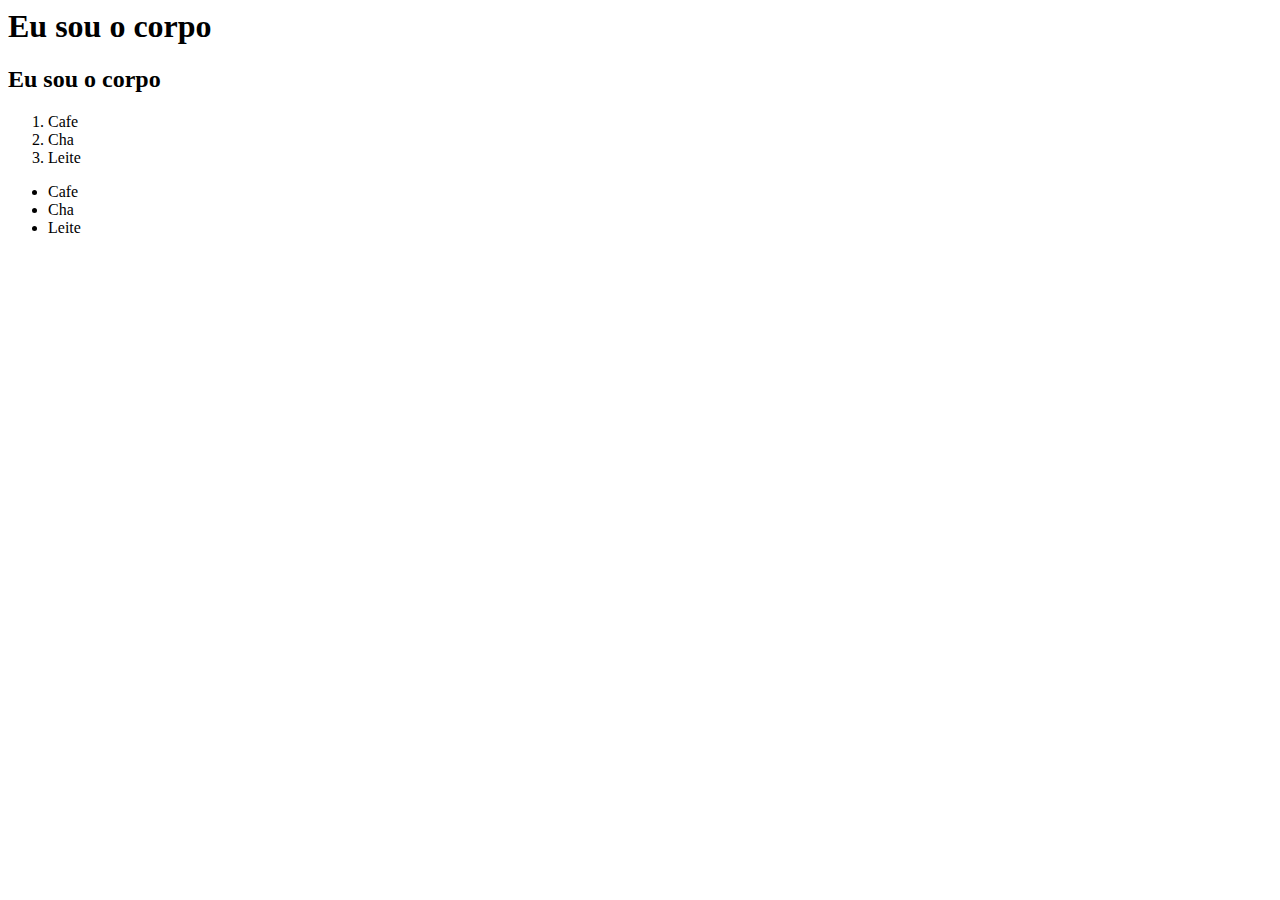
<file: index.html>
<html>
    <head>
        <title> 
            Olá, eu sou a cabeça 
        </title>
    </head>
    <body>
        <h1>Eu sou o corpo</h1>
        <h2>Eu sou o corpo</h2>
    </body>
    <ol>
        <li>Cafe</li>
        <li>Cha</li>
        <li>Leite</li>
    </ol>
    <ul>
        <li>Cafe</li>
        <li>Cha</li>
        <li>Leite</li>    
    </ul>

</html>
</file>
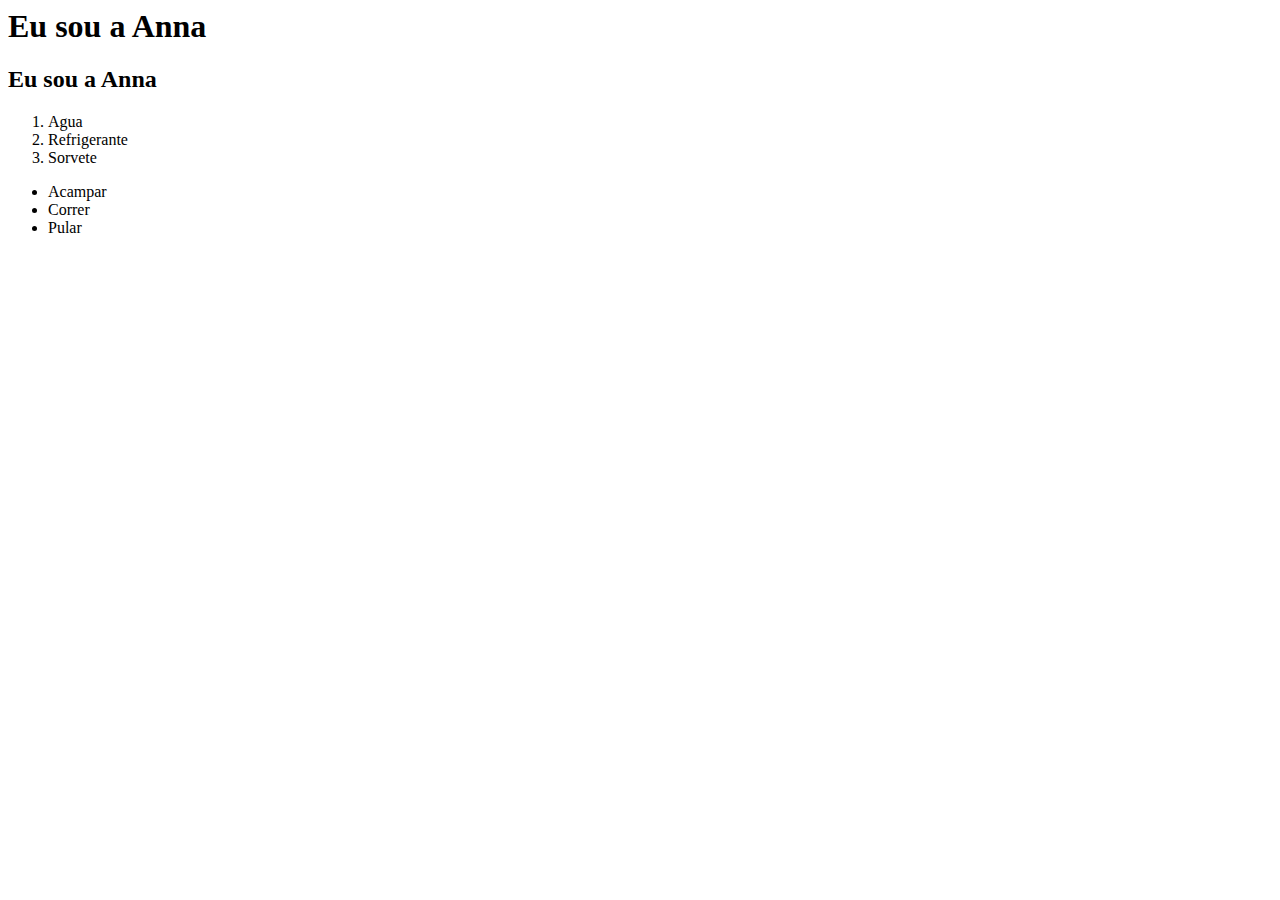
<file: apresentacao.html>
<html>
    <head>
        <title> 
            Olá, eu sou a Anna 
        </title>
    </head>
    <body>
        <h1>Eu sou a Anna </h1>
        <h2>Eu sou a Anna</h2>
    </body>
    <ol>
        <li>Agua</li>
        <li>Refrigerante</li>
        <li>Sorvete</li>
    </ol>
    <ul>
        <li>Acampar</li>
        <li>Correr</li>
        <li>Pular</li>    
    </ul>

</html>
</file>
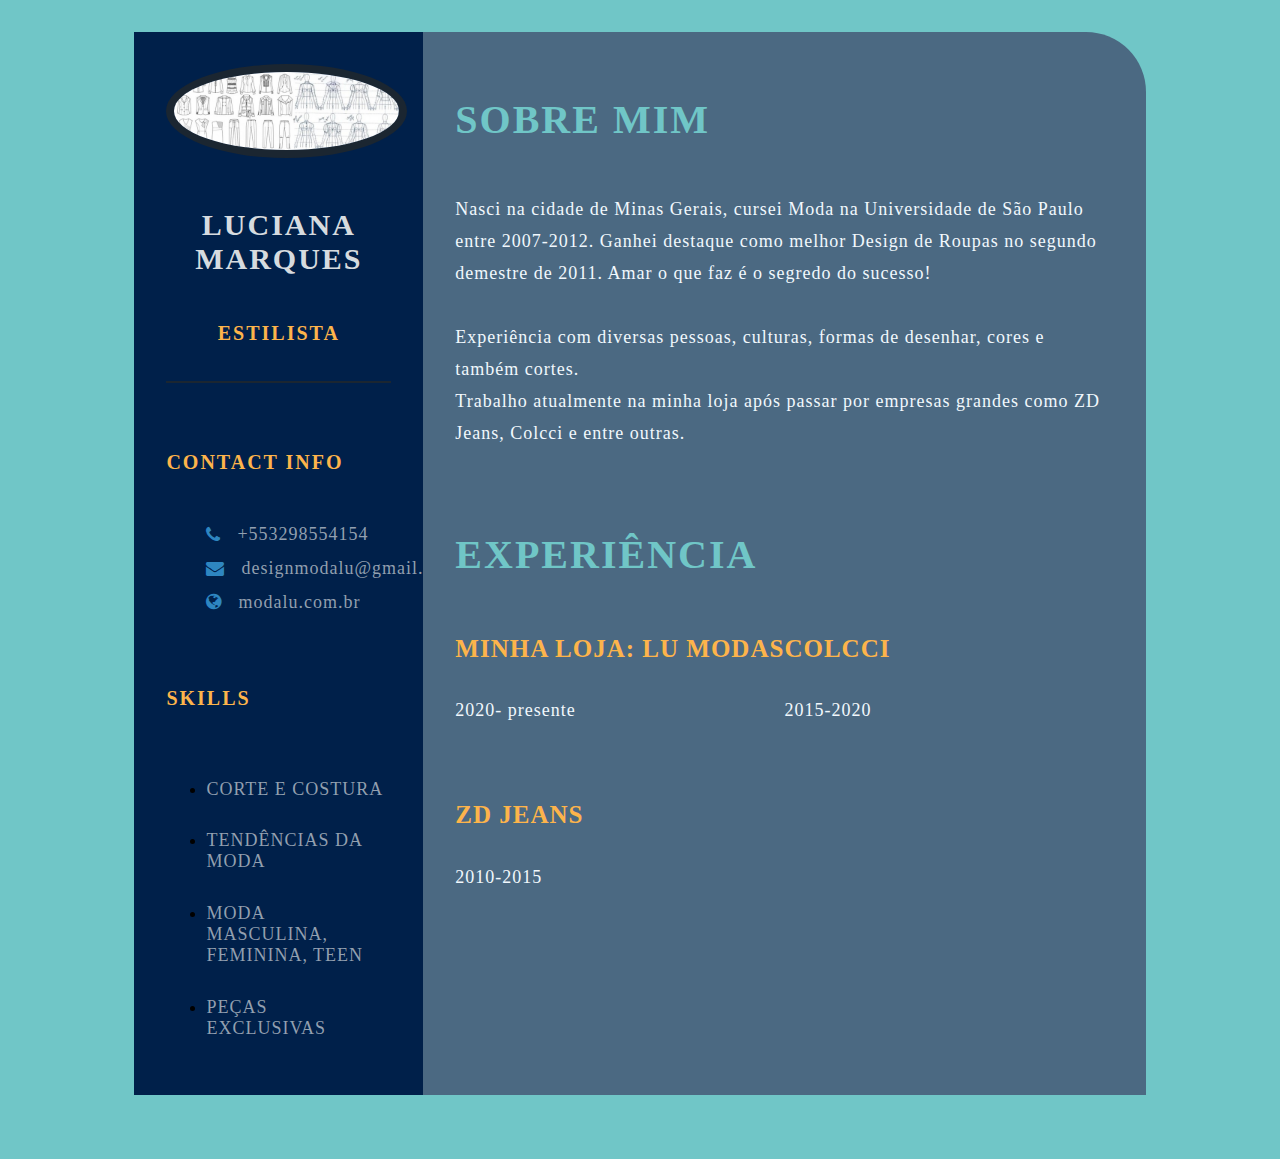
<file: info.html>
<!DOCTYPE html>
<html lang="en">
<head>
    <meta charset="UTF-8">
    <meta http-equiv="X-UA-Compatible" content="IE=edge">
    <meta name="viewport" content="width=device-width, initial-scale=1.0">
    <title>Luciana Marques - Moda </title>

    <!-- Google font  -->
    <link rel="preconnect" href="https://fonts.googleapis.com">
    <link rel="preconnect" href="https://fonts.gstatic.com" crossorigin>
    <link href="https://fonts.googleapis.com/css2?family=Roboto:ital,wght@0,100;0,300;0,400;0,700;1,100;1,300;1,400;1,700&display=swap" rel="stylesheet">

    <!-- font-awesome -->
    <link rel="stylesheet" href="https://cdnjs.cloudflare.com/ajax/libs/font-awesome/4.7.0/css/font-awesome.min.css">

    <!-- Custom CSS -->
    <link rel="stylesheet" href="style.css">
</head>
<body>
    <main class="resume-contents">
        <section class="left-section">
            <div class="left-section-contents">
                <div class="profile">
                    <img class="profile-image" src="IMAGENS/moda-2.jpg" alt="Profile image">
                    <p class="name">Luciana Marques</p>
                    <p class="profession">Estilista</p>
                </div>
                <div class="contact-info">
                    <p class="left-title">Contact Info</p>
                    <ul>
                        <li><i class="fa fa-phone"></i>+553298554154
                        </li>
                        <li><i class="fa fa-envelope"></i>designmodalu@gmail.com
                        </li>
                        <li><i class="fa fa-globe"></i>modalu.com.br
                        </li>
                        </li>
                    </ul>
                </div>
                <div class="skills">
                    <p class="left-title">Skills</p>
                    <ul>
                        <li><p>Corte e costura</p></li>
                        <li><p>Tendências da moda </p></li>
                        <li><p>Moda masculina, feminina, teen</p></li>
                        <li><p>Peças exclusivas</p></li>
                    </ul>
                </div>
            </div>
        </section>

        <section class="right-section">
            <div class="right-section-contents">
                <section class="about gap">
                    <div class="right-title">Sobre mim </div>
                    <p class="about-me-contents">
                    Nasci na cidade de Minas Gerais, cursei Moda na Universidade de São Paulo entre 2007-2012. Ganhei destaque como melhor Design de Roupas no segundo demestre de 2011. Amar o que faz é o segredo do sucesso! <br>
                        <br> Experiência com diversas pessoas, culturas, formas de desenhar, cores e também cortes.
                        <br> Trabalho atualmente na minha loja após passar por empresas grandes como ZD Jeans, Colcci e entre outras.
                    </p>
                </section>

                <section class="experience gap">
                    <div class="right-title">Experiência</div>
                    <div class="experience-contents">
                        <div class="exp-left">
                            <p class="exp-company-name">Minha loja: Lu Modas</p>
                            <p class="exp-time-period">2020- presente</p>
                        </div>
                        <div class="exp-right">
                            <p class="exp-position">Colcci</p>
                            <p class="exp-desc">
                              <p class="exp-time-period">2015-2020</p>
                            </p>
                        </div>
                    </div>
                    <div class="experience-contents">
                        <div class="exp-left">
                            <p class="exp-company-name">ZD Jeans</p>
                            <p class="exp-time-period">2010-2015</p>

                        </div>
                        </div>
                    </div>
                </section>

                            </p>
                        </div>
                    </div>
                </section>
            </div>
        </section>
    </main>
</body>
</html>
</file>
<file: style.css>
{
    margin: 0;
    padding: 0;
    box-sizing: border-box;
    list-style: none;
    font-family: 'Roboto', sans-serif;
}

body {
    background-color: #70c6c7;
}

.resume-contents {
    min-height: 100vh;
    width: 80%;
    margin: 2rem auto;
    display: grid;
    grid-template-columns: repeat(7, 1fr);
}

.left-section {
    grid-column: span 2;
    height: 100%;
    background-color: #00204A;
}

.right-section {
    grid-column: span 5;
    height: 100%;
    background-color: #4B6982;
    border-radius: 0px 60px 0px 0px;
}

.left-section-contents{
    padding: 2rem 2rem;
}

.profile {
    width: 100%;
    border-bottom: 2px solid #1B2631;
}

.profile .profile-image {
    width: 100%;
    border-radius: 50%;
    border: 8px solid #1B2631;
}

.name {
    color: #D6DBDF;
    font-size: 30px;
    letter-spacing: 2px;
    text-transform: uppercase;
    text-align: center;
    font-weight: bold;
    padding: 1rem 0;
}

.profession {
    color: #FDB44B;
    font-size: 20px;
    text-transform: uppercase;
    text-align: center;
    letter-spacing: 2px;
    font-weight: bold;
    padding-bottom: 1rem;
}

/* .contact-info { border-bottom: 2px solid #1B2631; } */
.left-title {
    color: #FDB44B;
    font-size: 20px;
    letter-spacing: 2px;
    text-transform: uppercase;
    font-weight: bold;
    display: flex;
    align-items: center;
    padding-top: 3rem;
}

.contact-info ul {
    padding-top: 1.5rem;
}

.contact-info ul li,
.references ul li {
    padding: .4rem 0;
    display: flex;
    align-items: center;
    color: #d6dbdfaf;
    letter-spacing: 1px;
    font-size: 18px;
}

.contact-info ul li i,
.references ul li i {
    padding-right: 1rem;
    font-size: 18px;
    color: #2E86C1;
}

.skills ul {
    padding-top: 1.5rem;
}
.skills ul li p {
    padding: .4rem 0;
    color: #d6dbdfaf;
    font-size: 18px;
    letter-spacing: 1px;
    display: flex;
    align-items: center;
    text-transform: uppercase;
}

.referance-name {
    padding-top: 1.5rem;
    padding-bottom: .4rem;
    font-size: 18px;
    color: #F9E79F;
    letter-spacing: 1px;
    text-transform: uppercase;
}

.referance-profession {
    font-size: 16px;
    color: #d6dbdfaf;
    letter-spacing: 1px;
    /* text-transform: uppercase; */
    padding-bottom: .4rem;
}


.right-section-contents {
    padding: 2rem 2rem;
}

.right-title {
    color: #70C6C7;
    font-size: 40px;
    letter-spacing: 2px;
    text-transform: uppercase;
    font-weight: bold;
    display: flex;
    align-items: center;
    padding: 2rem 0;
    position: relative;
}

.gap {
    padding-bottom: 2rem;
}
.about-me-contents {
    font-size: 18px;
    letter-spacing: 1px;
    line-height: 2rem;
    color: #F1F8FD;
}

.experience-contents,
.education-contents,
.awards-contents {
    display: grid;
    grid-template-columns: repeat(2, 1fr);
    padding-bottom: 2rem;
    color: #F1F8FD;
}

.exp-company-name,
.education-school-name,
.awards-company-name {
    font-size: 25px;
    font-weight: bold;
    text-transform: uppercase;
    letter-spacing: 1px;
    color: #FDB44B;
    padding-bottom: .4rem;
}

.exp-time-period,
.educationp-time-period,
.awards-time-period {
    font-size: 18px;
    letter-spacing: 1px;
    line-height: 2rem;
}

.exp-position,
.education-subject,
.awards-name {
    font-size: 25px;
    font-weight: bold;
    text-transform: uppercase;
    letter-spacing: 1px;
    color: #FDB44B;
    padding-bottom: .4rem;
}

.exp-desc,
.education-desc,
.awards-desc {
    font-size: 16px;
    letter-spacing: 1px;
    line-height: 1.5rem;
    border-left: 3px solid #a5a3a3;
    padding-left: 5px;
}

/* Media queries */
@media screen and (max-width:780px) {
    .experience-contents,
    .education-contents,
    .awards-contents {
        grid-template-columns: repeat(1, 1fr);
    }
}

@media screen and (max-width:780px) {
    .left-section {
        grid-column: span 3;
    }
    
    .right-section {
        grid-column: span 4;
    }
    
}

@media screen and (max-width:1200px) {
    .resume-contents {
        grid-template-columns: repeat(1, 1fr);
    }
}

@media screen and (max-width:390px) {
    .resume-contents {
        width: 100%;
        margin: 0 auto;
    }

    .name {
        font-size: 20px;
    }

    .profession {
        font-size: 18px;
    }

    .left-title {
        font-size: 18px;
    }

    .right-title {
        font-size: 18px;
    }

    .contact-info ul li,
    .references ul li {
        font-size: 12px;
    }

    .contact-info ul li i,
    .references ul li i {
        /* padding-right: 1rem; */
        font-size: 12px;
    }

    .skills ul li p {
        font-size: 12px;
    }

    .about-me-contents {
        font-size: 16px;
        line-height: 1.5rem;
    }

    .exp-company-name,
    .education-school-name,
    .awards-company-name {
        font-size: 18px;
    }

    .exp-time-period,
    .educationp-time-period,
    .awards-time-period {
        font-size: 16px;
    }

    .exp-position,
    .education-subject,
    .awards-name {
        font-size: 18px;
    }
}
</file>
